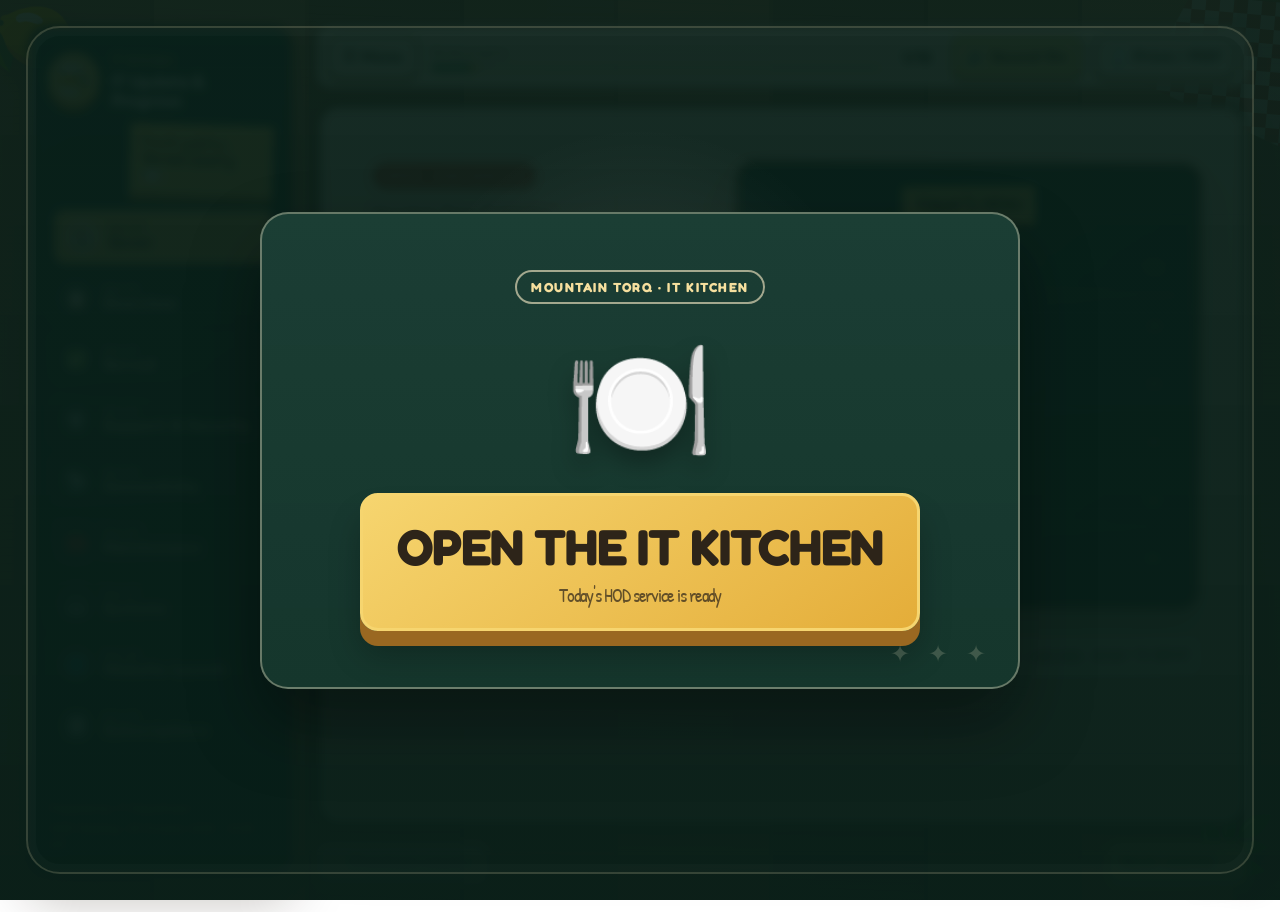
<file: index.html>
<!DOCTYPE html>
<html lang="en">
<head>
  <meta charset="UTF-8" />
  <meta name="viewport" content="width=device-width, initial-scale=1.0" />
  <meta name="theme-color" content="#17352d" />
  <title>IT Kitchen — HOD Update</title>
  <link rel="preconnect" href="https://fonts.googleapis.com">
  <link rel="preconnect" href="https://fonts.gstatic.com" crossorigin>
  <link href="https://fonts.googleapis.com/css2?family=Fredoka:wght@500;600;700&family=Nunito:wght@500;600;700;800;900&family=Patrick+Hand&display=swap" rel="stylesheet">
  <link rel="stylesheet" href="styles.css" />
</head>
<body class="presentation-locked">
  <div class="start-screen" id="startScreen" role="dialog" aria-modal="true" aria-label="Start presentation">
    <div class="start-kitchen-card">
      <div class="start-sign">MOUNTAIN TORQ · IT KITCHEN</div>
      <div class="start-cloche" aria-hidden="true">🍽️</div>
      <button class="start-presentation-btn" id="startPresentation" type="button">
        <span>OPEN THE IT KITCHEN</span>
        <small>Today's HOD service is ready</small>
      </button>
    </div>
  </div>

  <div class="table-prop prop-lemon" aria-hidden="true">🍋</div>
  <div class="table-prop prop-leaf" aria-hidden="true">🌿</div>
  <div class="table-prop prop-napkin" aria-hidden="true"></div>

  <div class="deck-shell">
    <aside class="sidebar" id="sidebar">
      <div class="brand-block">
        <div class="brand-mark">👨‍🍳</div>
        <div>
          <p class="brand-kicker">IT Kitchen</p>
          <h1 id="deckTitleSide">IT Update</h1>
        </div>
      </div>

      <div class="sidebar-note">Fresh updates.<br><strong>Served clearly.</strong> 🍽️</div>

      <nav id="slideNav" class="slide-nav" aria-label="Slide navigation"></nav>

      <div class="sidebar-footer">
        <span id="preparedBy"></span>
        <span id="reportDate"></span>
      </div>
    </aside>

    <main class="presentation">
      <div class="topbar">
        <button class="icon-btn" id="toggleSidebar" title="Toggle menu">☰ Menu</button>
        <div class="progress-wrap">
          <span class="progress-label">Service progress</span>
          <div class="progress-track"><div id="progressBar" class="progress-bar"></div></div>
        </div>
        <div class="slide-count"><span id="currentSlide">1</span>/<span id="totalSlides">1</span></div>
        <button class="sound-btn" id="soundToggle" type="button" aria-pressed="true" title="Turn presentation sounds on or off">🔊 Sound On</button>
        <button class="ghost-btn" onclick="window.print()">🧾 Print / PDF</button>
      </div>

      <section id="slideStage" class="slide-stage" aria-live="polite"></section>

      <div class="controls">
        <button id="prevBtn" class="control-btn">← Previous course</button>
        <button id="nextBtn" class="control-btn primary">Next course →</button>
      </div>
    </main>
  </div>

  <script src="data.js"></script>
  <script src="app.js"></script>
</body>
</html>
</file>
<file: styles.css>
:root {
  --ink: #f8f0d8;
  --muted: #d9c9a7;
  --chalk: #f7f1dc;
  --board: #16392f;
  --board-deep: #0d2922;
  --board-soft: #245245;
  --cream: #fff7e6;
  --paper: #fffaf0;
  --paper-line: #dfc89b;
  --red: #df4c34;
  --mustard: #e0aa35;
  --green: #5ca06d;
  --blue: #5a9ab5;
  --purple: #8a70a8;
  --orange: #d9813d;
  --brown: #704731;
  --wood1: #a96f45;
  --wood2: #bd8050;
  --wood3: #8e5a37;
  --shadow: 0 24px 55px rgba(28, 17, 8, .28);
  --paper-shadow: 0 14px 28px rgba(49, 30, 14, .18);
}

* { box-sizing: border-box; }

html { scroll-behavior: smooth; }

body {
  margin: 0;
  min-height: 100vh;
  font-family: "Nunito", Arial, sans-serif;
  color: #31251c;
  background:
    linear-gradient(rgba(255,255,255,.04), rgba(0,0,0,.04)),
    repeating-linear-gradient(
      90deg,
      var(--wood1) 0 150px,
      #9a613d 150px 154px,
      var(--wood2) 154px 305px,
      #a66b42 305px 309px,
      var(--wood3) 309px 460px,
      #7d4d30 460px 464px
    );
  background-attachment: fixed;
  overflow-x: hidden;
}

body::before {
  content: "";
  position: fixed;
  inset: 0;
  z-index: -1;
  pointer-events: none;
  opacity: .22;
  background:
    repeating-linear-gradient(2deg, rgba(53,26,11,.12) 0 1px, transparent 1px 8px),
    linear-gradient(90deg, transparent, rgba(255,255,255,.12), transparent);
}

button { font: inherit; }

/* ---------- START SCREEN ---------- */

body.presentation-locked { overflow: hidden; }

.start-screen {
  position: fixed;
  inset: 0;
  z-index: 9999;
  display: grid;
  place-items: center;
  padding: 24px;
  background:
    radial-gradient(circle at 50% 40%, rgba(255,255,255,.08), transparent 28%),
    linear-gradient(rgba(8,30,24,.94), rgba(8,30,24,.98)),
    repeating-linear-gradient(0deg, transparent 0 48px, rgba(255,255,255,.025) 48px 49px);
  transition: opacity .6s ease, visibility .6s ease;
}

.start-screen::before {
  content: "";
  position: absolute;
  inset: 26px;
  border: 2px solid rgba(244,231,190,.18);
  border-radius: 34px;
  box-shadow: inset 0 0 0 8px rgba(255,255,255,.015);
  pointer-events: none;
}

.start-kitchen-card {
  width: min(760px, 92vw);
  padding: clamp(30px, 5vw, 56px);
  border: 2px solid rgba(249,238,207,.36);
  border-radius: 28px;
  text-align: center;
  color: var(--chalk);
  background:
    linear-gradient(rgba(255,255,255,.025), rgba(0,0,0,.06)),
    var(--board);
  box-shadow: 0 35px 70px rgba(0,0,0,.38);
  position: relative;
  overflow: hidden;
}

.start-kitchen-card::after {
  content: "✦  ✦  ✦";
  position: absolute;
  right: 26px;
  bottom: 18px;
  color: rgba(255,245,212,.18);
  font-family: "Patrick Hand", cursive;
  font-size: 1.5rem;
  letter-spacing: .25em;
}

.start-sign {
  display: inline-block;
  padding: 7px 14px;
  border: 2px solid rgba(255,241,203,.6);
  border-radius: 999px;
  font-family: "Fredoka", sans-serif;
  font-size: .82rem;
  font-weight: 700;
  letter-spacing: .12em;
  color: #f6df9e;
}

.start-cloche {
  margin: 18px auto 8px;
  font-size: clamp(4rem, 10vw, 7.5rem);
  filter: drop-shadow(0 13px 12px rgba(0,0,0,.3));
  animation: clocheFloat 3s ease-in-out infinite;
}

.start-presentation-btn {
  display: grid;
  gap: 5px;
  width: min(560px, 100%);
  margin: 0 auto;
  padding: 20px 30px;
  border: 3px solid #f6d56f;
  border-radius: 18px;
  color: #2d2419;
  background: linear-gradient(145deg, #f6d56f, #e4ad39);
  box-shadow: 0 15px 0 #9a6821, 0 25px 32px rgba(0,0,0,.24);
  cursor: pointer;
  font-family: "Fredoka", sans-serif;
  font-size: clamp(1.55rem, 4vw, 3.15rem);
  font-weight: 700;
  letter-spacing: -.02em;
  transition: transform .18s ease, box-shadow .18s ease;
}

.start-presentation-btn small {
  font-family: "Patrick Hand", cursive;
  font-size: clamp(.95rem, 1.5vw, 1.25rem);
  font-weight: 400;
  opacity: .72;
}

.start-presentation-btn:hover,
.start-presentation-btn:focus-visible {
  outline: none;
  transform: translateY(-6px) rotate(-.5deg);
  box-shadow: 0 20px 0 #9a6821, 0 31px 38px rgba(0,0,0,.28);
}

.start-presentation-btn:active {
  transform: translateY(7px);
  box-shadow: 0 7px 0 #9a6821, 0 14px 20px rgba(0,0,0,.22);
}

.start-screen.is-leaving {
  opacity: 0;
  visibility: hidden;
}

.start-screen.is-leaving .start-kitchen-card {
  animation: ticketExit .7s cubic-bezier(.2,.8,.2,1) both;
}

body:not(.presentation-started) .deck-shell {
  transform: scale(.985);
  filter: blur(5px);
}

body.presentation-started .deck-shell {
  animation: serviceReveal .8s cubic-bezier(.2,.8,.2,1) both;
}

/* ---------- BACKGROUND PROPS ---------- */

.table-prop {
  position: fixed;
  z-index: 0;
  pointer-events: none;
  filter: drop-shadow(0 10px 12px rgba(48,25,11,.22));
}

.prop-lemon {
  top: -16px;
  left: -18px;
  font-size: 4.8rem;
  transform: rotate(-18deg);
}

.prop-leaf {
  right: 8px;
  bottom: 10px;
  font-size: 4rem;
  transform: rotate(8deg);
}

.prop-napkin {
  right: -24px;
  top: -2px;
  width: 160px;
  height: 150px;
  opacity: .58;
  transform: rotate(5deg);
  background:
    linear-gradient(45deg, #fff 25%, transparent 25% 75%, #fff 75%),
    linear-gradient(45deg, #fff 25%, #d94b37 25% 75%, #fff 75%);
  background-position: 0 0, 14px 14px;
  background-size: 28px 28px;
  clip-path: polygon(25% 0, 100% 0, 100% 100%, 0 62%);
  z-index: -1;
}

/* ---------- LAYOUT ---------- */

.deck-shell {
  position: relative;
  z-index: 1;
  min-height: 100vh;
  display: grid;
  grid-template-columns: 288px minmax(0, 1fr);
}

.sidebar {
  position: sticky;
  top: 18px;
  height: calc(100vh - 36px);
  margin: 18px 0 18px 18px;
  padding: 20px 17px;
  display: flex;
  flex-direction: column;
  gap: 15px;
  border: 4px solid #543621;
  border-radius: 22px;
  color: var(--chalk);
  background:
    repeating-linear-gradient(0deg, rgba(255,255,255,.018) 0 1px, transparent 1px 34px),
    linear-gradient(150deg, #1b4539, #0f3028);
  box-shadow: var(--shadow), inset 0 0 0 2px rgba(255,255,255,.04);
  transition: transform .25s ease, margin-left .25s ease;
}

.sidebar.hidden {
  margin-left: -288px;
  transform: translateX(-8px);
}

.brand-block {
  display: flex;
  align-items: center;
  gap: 12px;
}

.brand-mark {
  width: 54px;
  height: 54px;
  border-radius: 50%;
  display: grid;
  place-items: center;
  font-size: 1.8rem;
  background: #f2d06e;
  box-shadow: 0 7px 0 #a77023;
}

.brand-kicker {
  margin: 0 0 2px;
  color: #f4d27a;
  font-family: "Patrick Hand", cursive;
  font-size: 1.08rem;
}

.brand-block h1 {
  margin: 0;
  color: white;
  font-family: "Fredoka", sans-serif;
  font-size: 1.12rem;
  line-height: 1.05;
}

.sidebar-note {
  align-self: flex-end;
  width: 145px;
  padding: 10px 13px;
  color: #382817;
  background: #f4d76c;
  box-shadow: 0 8px 0 #a97629;
  transform: rotate(1.8deg);
  font-family: "Patrick Hand", cursive;
  font-size: 1.04rem;
  line-height: 1.03;
}

.slide-nav {
  min-height: 0;
  overflow-y: auto;
  display: grid;
  gap: 7px;
  padding-right: 4px;
}

.slide-nav::-webkit-scrollbar { width: 7px; }
.slide-nav::-webkit-scrollbar-thumb {
  background: rgba(247,239,215,.2);
  border-radius: 99px;
}

.slide-nav button {
  width: 100%;
  padding: 9px 10px;
  border: 1px dashed rgba(249,239,212,.16);
  border-radius: 12px;
  display: grid;
  grid-template-columns: 35px 1fr;
  gap: 9px;
  align-items: center;
  text-align: left;
  color: #ece1c4;
  background: rgba(255,255,255,.025);
  cursor: pointer;
  transition: transform .15s ease, background .15s ease, border-color .15s ease;
}

.slide-nav button:hover {
  transform: translateX(5px);
  background: rgba(255,255,255,.07);
}

.slide-nav button.active {
  color: #2d2419;
  border-color: #f2d06e;
  background: #f2d06e;
  transform: translateX(6px);
}

.nav-food {
  width: 35px;
  height: 35px;
  display: grid;
  place-items: center;
  border-radius: 50%;
  background: rgba(255,255,255,.1);
  font-size: 1.1rem;
}

.slide-nav button.active .nav-food { background: rgba(255,255,255,.45); }

.nav-copy {
  display: grid;
  gap: 1px;
  font-weight: 900;
  line-height: 1.06;
}

.nav-copy small {
  color: inherit;
  opacity: .6;
  font-size: .66rem;
}

.sidebar-footer {
  margin-top: auto;
  padding-top: 12px;
  display: grid;
  gap: 4px;
  border-top: 1px dashed rgba(247,239,215,.22);
  color: #d9c9a7;
  font-size: .76rem;
}

.presentation {
  min-width: 0;
  padding: 18px 22px 22px;
  display: grid;
  grid-template-rows: auto auto auto;
  gap: 13px;
}

.topbar {
  position: sticky;
  top: 10px;
  z-index: 10;
  padding: 9px 11px;
  display: flex;
  align-items: center;
  gap: 12px;
  border: 2px solid #5f422c;
  border-radius: 15px;
  background: rgba(255,248,231,.92);
  backdrop-filter: blur(12px);
  box-shadow: 0 8px 18px rgba(67,38,18,.14);
}

.icon-btn,
.ghost-btn,
.sound-btn,
.control-btn {
  padding: 9px 13px;
  border: 2px solid #6d4d34;
  border-radius: 12px;
  color: #35271d;
  background: #fff8e7;
  font-weight: 900;
  cursor: pointer;
  box-shadow: 0 4px 0 #c8a174;
  transition: transform .14s ease, box-shadow .14s ease;
}

.icon-btn:hover,
.ghost-btn:hover,
.sound-btn:hover,
.control-btn:hover:not(:disabled) {
  transform: translateY(-2px);
  box-shadow: 0 6px 0 #c8a174;
}

.progress-wrap {
  flex: 1;
  min-width: 90px;
}

.progress-label {
  display: block;
  margin-bottom: 3px;
  color: #6d503b;
  font-family: "Patrick Hand", cursive;
  font-size: .82rem;
}

.progress-track {
  height: 10px;
  overflow: hidden;
  border: 1px solid #d5bd92;
  border-radius: 99px;
  background: #ecddbc;
}

.progress-bar {
  height: 100%;
  border-radius: 99px;
  background: repeating-linear-gradient(90deg, #4e8d62 0 40px, #e0aa35 40px 80px, #d9533c 80px 120px);
  background-size: 120px 100%;
  animation: serviceBar 5s linear infinite;
}

.slide-count {
  min-width: 46px;
  text-align: center;
  font-family: "Fredoka", sans-serif;
  font-weight: 700;
}

.sound-btn {
  min-width: 112px;
  border-color: #97772f;
  background: #f5df8d;
}

.sound-btn.muted {
  color: #78695f;
  border-color: #a39484;
  background: #e7ddd1;
  box-shadow: none;
}

/* ---------- SLIDES ---------- */

.slide-stage { min-width: 0; overflow: visible; }

.slide {
  min-height: calc(100vh - 164px);
  position: relative;
  border-radius: 24px;
  animation: orderIn .45s ease both;
}

.wood-board-slide {
  padding: clamp(24px, 3vw, 40px);
  border: 5px solid #52351f;
  color: var(--chalk);
  background:
    repeating-linear-gradient(0deg, rgba(255,255,255,.018) 0 1px, transparent 1px 39px),
    linear-gradient(145deg, #19463a, #0f3028);
  box-shadow: var(--shadow), inset 0 0 0 2px rgba(255,255,255,.03);
}

.wood-board-slide::before {
  content: "";
  position: absolute;
  inset: 13px;
  border: 1px solid rgba(248,236,201,.13);
  border-radius: 16px;
  pointer-events: none;
}

.slide-header {
  position: relative;
  z-index: 1;
  max-width: 1000px;
  margin-bottom: 20px;
}

.paper-label {
  display: inline-block;
  padding: 5px 12px;
  margin-bottom: 8px;
  color: #302418;
  background: #f2d06e;
  box-shadow: 0 5px 0 #a97527;
  transform: rotate(-1deg);
  font-family: "Patrick Hand", cursive;
  font-size: 1.03rem;
  font-weight: 700;
}

.slide-header h2,
.closing-food-slide h2 {
  margin: 0;
  color: #fff6dc;
  font-family: "Fredoka", sans-serif;
  font-size: clamp(2rem, 4.6vw, 4.25rem);
  line-height: .98;
  letter-spacing: -.035em;
}

.slide-header p {
  margin: 8px 0 0;
  max-width: 920px;
  color: #d9cbaa;
  font-size: clamp(.98rem, 1.5vw, 1.16rem);
  line-height: 1.5;
  font-weight: 700;
}

/* ---------- HERO / MENU BOARD ---------- */

.hero-bento {
  padding: clamp(24px, 3.5vw, 44px);
  border: 5px solid #54351f;
  background:
    linear-gradient(rgba(255,250,235,.95), rgba(241,221,184,.95)),
    repeating-linear-gradient(90deg, transparent 0 54px, rgba(94,54,28,.05) 54px 55px);
  box-shadow: var(--shadow);
}

.kitchen-hero {
  display: grid;
  grid-template-columns: minmax(0, .85fr) minmax(420px, 1.15fr);
  gap: 28px;
  align-items: center;
}

.kitchen-copy {
  padding: 12px 4px 12px 10px;
}

.open-sign {
  display: inline-block;
  margin-bottom: 12px;
  padding: 6px 11px;
  border-radius: 999px;
  color: white;
  background: #d94c38;
  font-family: "Fredoka", sans-serif;
  font-size: .78rem;
  letter-spacing: .1em;
}

.hero-kicker {
  margin: 0 0 5px;
  color: #7b4a32;
  font-family: "Patrick Hand", cursive;
  font-size: 1.22rem;
}

.kitchen-copy h2 {
  margin: 0;
  color: #17352d;
  font-family: "Fredoka", sans-serif;
  font-size: clamp(3.5rem, 8vw, 7rem);
  line-height: .82;
  letter-spacing: -.06em;
}

.kitchen-copy h3 {
  margin: 14px 0 0;
  max-width: 560px;
  color: #5d3c2a;
  font-family: "Fredoka", sans-serif;
  font-size: clamp(1.25rem, 2.4vw, 2rem);
  line-height: 1.05;
}

.meeting-date {
  display: inline-block;
  margin-top: 13px;
  padding: 7px 12px;
  border: 2px dashed #ae8654;
  background: #fff9eb;
  font-weight: 900;
}

.chef-note {
  margin-top: 17px;
  max-width: 520px;
  padding: 11px 13px;
  border-left: 5px solid #e0aa35;
  background: #fff8e5;
  color: #5b402d;
  box-shadow: var(--paper-shadow);
  transform: rotate(-.5deg);
}

.special-board {
  padding: 20px;
  border: 5px solid #54351f;
  border-radius: 20px;
  color: var(--chalk);
  background:
    repeating-linear-gradient(0deg, rgba(255,255,255,.018) 0 1px, transparent 1px 38px),
    linear-gradient(145deg, #18483b, #0e2e26);
  box-shadow: 0 20px 30px rgba(45,27,14,.22), inset 0 0 0 2px rgba(255,255,255,.03);
  transform: rotate(.4deg);
}

.board-pin {
  display: table;
  margin: 0 auto 14px;
  padding: 5px 13px;
  color: #2c2218;
  background: #f2d06e;
  box-shadow: 0 5px 0 #a97527;
  font-family: "Patrick Hand", cursive;
  font-size: 1.25rem;
  font-weight: 700;
  transform: rotate(-1deg);
}

.menu-shortcut {
  width: 100%;
  padding: 10px 10px;
  border: 0;
  border-bottom: 1px dashed rgba(248,239,213,.22);
  display: grid;
  grid-template-columns: 35px 38px 1fr 22px;
  gap: 9px;
  align-items: center;
  color: #f6eed5;
  background: transparent;
  text-align: left;
  cursor: pointer;
  transition: transform .16s ease, background .16s ease;
}

.menu-shortcut:last-child { border-bottom: 0; }

.menu-shortcut:hover,
.menu-shortcut:focus-visible {
  outline: none;
  transform: translateX(7px);
  background: rgba(255,255,255,.06);
}

.menu-number {
  width: 29px;
  height: 29px;
  display: grid;
  place-items: center;
  border-radius: 50%;
  color: #2c2218;
  background: #f2d06e;
  font-family: "Fredoka", sans-serif;
  font-weight: 700;
}

.menu-icon { font-size: 1.3rem; }

.menu-copy {
  display: grid;
  gap: 2px;
}

.menu-copy strong {
  font-family: "Fredoka", sans-serif;
  font-size: 1rem;
}

.menu-copy small {
  color: #cfc1a2;
  font-size: .74rem;
}

.menu-arrow {
  color: #f2d06e;
  font-size: 1.15rem;
  font-weight: 900;
}

.hero-foot {
  margin-top: 18px;
  display: flex;
  justify-content: space-between;
  gap: 16px;
  align-items: center;
  color: #684632;
  font-weight: 800;
}

.napkin-copy {
  padding: 7px 10px;
  border: 1px dashed #9d7753;
  background: #fff7e6;
  font-family: "Patrick Hand", cursive;
  transform: rotate(-.8deg);
}

/* ---------- SUMMARY ---------- */

.red-tray {
  position: relative;
  z-index: 1;
  padding: 13px;
  border: 3px solid #71503a;
  border-radius: 18px;
  background: rgba(255,255,255,.035);
}

.summary-tray {
  display: grid;
  grid-template-columns: repeat(5, minmax(0, 1fr));
  gap: 10px;
}

.stat-food-card {
  min-height: 152px;
  padding: 14px 11px;
  display: grid;
  place-items: center;
  align-content: center;
  text-align: center;
  border: 2px solid #dac294;
  border-radius: 12px;
  color: #382b20;
  background:
    repeating-linear-gradient(0deg, #fffaf0 0 27px, #ead9b9 28px 29px);
  box-shadow: 0 8px 0 #a27d4f;
  transition: transform .16s ease;
}

.stat-food-card:hover { transform: translateY(-6px) rotate(-.5deg); }

.stat-food { font-size: 2.25rem; }

.stat-food-card strong {
  margin-top: 4px;
  font-family: "Fredoka", sans-serif;
  font-size: 2.35rem;
  line-height: .95;
}

.stat-food-card span {
  margin-top: 5px;
  font-size: .82rem;
  font-weight: 900;
  line-height: 1.06;
}

.tone-success strong { color: #3b8451; }
.tone-warning strong { color: #bd762e; }
.tone-info strong { color: #4a839b; }
.tone-purple strong { color: #765c91; }

.recipe-card {
  position: relative;
  z-index: 1;
  margin-top: 17px;
  padding: 20px 23px;
  border: 2px solid #dcc596;
  color: #453326;
  background:
    repeating-linear-gradient(0deg, #fffaf0 0 29px, #ead9b9 30px 31px);
  box-shadow: var(--paper-shadow);
  transform: rotate(.15deg);
}

.recipe-card::before {
  content: "CHEF'S NOTES";
  position: absolute;
  right: 18px;
  top: -13px;
  padding: 4px 10px;
  color: #302418;
  background: #f2d06e;
  box-shadow: 0 4px 0 #a97527;
  font-family: "Patrick Hand", cursive;
  font-size: .86rem;
  font-weight: 700;
  transform: rotate(2deg);
}

.recipe-card h3 {
  margin: 0;
  color: #17352d;
  font-family: "Patrick Hand", cursive;
  font-size: 1.75rem;
}

.recipe-pin { display: none; }

/* ---------- CARDS ---------- */

.food-card-grid {
  position: relative;
  z-index: 1;
  display: grid;
  grid-template-columns: repeat(auto-fit, minmax(min(100%, 330px), 1fr));
  gap: 14px;
}

.food-card-grid.single { grid-template-columns: 1fr; }

.food-card {
  position: relative;
  overflow: hidden;
  border: 2px solid #d5bb8e;
  border-radius: 11px;
  color: #3d2e22;
  background: #fff9eb;
  box-shadow: 0 9px 0 #9d774d, var(--paper-shadow);
  transition: transform .17s ease, box-shadow .17s ease;
}

.food-card:hover {
  transform: translateY(-6px) rotate(-.25deg);
  box-shadow: 0 14px 0 #9d774d, 0 22px 28px rgba(0,0,0,.15);
}

.food-card-top {
  min-height: 84px;
  padding: 10px 12px;
  display: grid;
  grid-template-columns: 64px 1fr;
  gap: 11px;
  align-items: center;
  border-bottom: 2px dashed #ddc797;
  background: #fff3d4;
}

.food-icon-bowl {
  width: 58px;
  height: 58px;
  display: grid;
  place-items: center;
  border: 2px solid #d8bd8c;
  border-radius: 50%;
  background: white;
  font-size: 2.15rem;
}

.food-card-title h3 {
  margin: 0 0 6px;
  color: #17352d;
  font-family: "Fredoka", sans-serif;
  font-size: 1.1rem;
  line-height: 1.05;
}

.food-card-body { padding: 3px 14px 15px; }

.card-corner {
  position: absolute;
  right: -9px;
  bottom: -9px;
  width: 38px;
  height: 38px;
  display: grid;
  place-items: center;
  border-radius: 50%;
  color: #fff7e3;
  background: #d94c38;
}

/* ---------- LISTS / BADGES ---------- */

.clean-list {
  margin: 12px 0 0;
  padding: 0;
  list-style: none;
  display: grid;
  gap: 8px;
}

.clean-list li {
  position: relative;
  padding-left: 23px;
  color: inherit;
  line-height: 1.45;
  font-weight: 700;
}

.clean-list li::before {
  content: "✓";
  position: absolute;
  left: 0;
  top: 0;
  color: #4d9761;
  font-weight: 1000;
}

.badge {
  display: inline-flex;
  align-items: center;
  padding: 4px 8px;
  border: 2px solid currentColor;
  border-radius: 999px;
  background: rgba(255,255,255,.65);
  font-size: .68rem;
  font-weight: 1000;
  line-height: 1;
  white-space: nowrap;
}

.badge.success { color: #3d8451; background: #e8f3e8; }
.badge.warning { color: #b66d25; background: #fff0ce; }
.badge.info { color: #4e8296; background: #e6f2f5; }
.badge.purple { color: #725889; background: #efe9f7; }
.badge.neutral { color: #74665a; background: #eee7de; }

/* ---------- TIMELINE / KITCHEN CHECK ---------- */

.serving-line {
  position: relative;
  z-index: 1;
  display: grid;
  gap: 12px;
}

.serving-step {
  padding: 12px 14px;
  display: grid;
  grid-template-columns: 66px 42px 1fr;
  gap: 12px;
  align-items: center;
  border: 2px solid #d7bf91;
  border-radius: 10px;
  color: #3e3024;
  background:
    repeating-linear-gradient(0deg, #fffaf0 0 27px, #ead9b9 28px 29px);
  box-shadow: 0 8px 0 #9c774e;
  transition: transform .16s ease;
}

.serving-step:hover { transform: translateX(7px); }

.serving-food {
  width: 58px;
  height: 58px;
  display: grid;
  place-items: center;
  border: 2px solid #d8bd8c;
  border-radius: 50%;
  background: white;
  font-size: 2.15rem;
}

.serving-number {
  width: 36px;
  height: 36px;
  display: grid;
  place-items: center;
  border-radius: 50%;
  color: #2c241a;
  background: #f2d06e;
  font-family: "Fredoka", sans-serif;
  font-weight: 700;
}

.timeline-title-row {
  display: flex;
  align-items: start;
  justify-content: space-between;
  gap: 10px;
}

.timeline-title-row h3,
.serving-copy h3,
.ticket-content h3 {
  margin: 0;
  color: #17352d;
  font-family: "Fredoka", sans-serif;
  font-size: 1.08rem;
}

.serving-copy p {
  margin: 5px 0 0;
  color: #5f4c3e;
  line-height: 1.46;
  font-weight: 700;
}

/* ---------- TABLE / RECEIPT ---------- */

.menu-table-wrap {
  position: relative;
  z-index: 1;
  overflow: hidden;
  border: 2px solid #d4bc90;
  border-radius: 10px;
  color: #3d2f24;
  background: #fffaf0;
  box-shadow: 0 10px 0 #9c774e, var(--paper-shadow);
}

.menu-table-title {
  padding: 10px 15px;
  color: #2e241b;
  background: #f2d06e;
  font-family: "Patrick Hand", cursive;
  font-size: 1.4rem;
  font-weight: 700;
}

.table-scroll { overflow-x: auto; }

table {
  width: 100%;
  min-width: 760px;
  border-collapse: collapse;
}

th, td {
  padding: 12px 14px;
  border-bottom: 1px dashed #d7bf91;
  text-align: left;
  vertical-align: top;
  line-height: 1.4;
}

th {
  color: #17352d;
  background: #fff1cf;
  font-family: "Fredoka", sans-serif;
  font-size: .78rem;
  text-transform: uppercase;
  letter-spacing: .05em;
}

td { font-weight: 700; }

tbody tr:hover td { background: #fff4db; }

.row-food {
  display: inline-grid;
  place-items: center;
  width: 32px;
  height: 32px;
  margin-right: 8px;
  border: 2px solid #d9bf90;
  border-radius: 50%;
  background: white;
  vertical-align: middle;
}

/* ---------- ACTION TICKETS ---------- */

.ticket-grid {
  position: relative;
  z-index: 1;
  display: grid;
  grid-template-columns: repeat(auto-fit, minmax(min(100%, 390px), 1fr));
  gap: 13px;
}

.order-ticket {
  position: relative;
  min-height: 140px;
  padding: 14px 14px 14px 61px;
  border: 2px solid #d2b88b;
  border-radius: 7px;
  color: #3e3024;
  background:
    repeating-linear-gradient(0deg, #fffaf0 0 26px, #ead9b9 27px 28px);
  box-shadow: 0 9px 0 #9b764d, var(--paper-shadow);
  transform: rotate(-.25deg);
  transition: transform .16s ease;
}

.order-ticket:nth-child(even) { transform: rotate(.25deg); }
.order-ticket:hover { transform: translateY(-5px) rotate(0); }

.order-ticket::before {
  content: "";
  position: absolute;
  left: 48px;
  top: 0;
  bottom: 0;
  border-left: 2px dashed #e2a49a;
}

.ticket-number {
  position: absolute;
  left: 10px;
  top: 12px;
  color: #c94d38;
  font-family: "Patrick Hand", cursive;
  font-size: 1.65rem;
}

.ticket-content h3 { padding-right: 92px; }

.ticket-meta {
  margin-top: 11px;
  display: grid;
  grid-template-columns: 1fr 1fr;
  gap: 8px;
  color: #665142;
  font-size: .82rem;
}

.order-ticket > .badge {
  position: absolute;
  top: 10px;
  right: 10px;
}

/* ---------- CONTROLS ---------- */

.controls {
  display: flex;
  justify-content: space-between;
  gap: 12px;
}

.control-btn.primary {
  color: #2e241b;
  border-color: #9c7424;
  background: #f2d06e;
}

.control-btn:disabled {
  opacity: .38;
  cursor: not-allowed;
}

/* ---------- CLOSING ---------- */

.closing-food-slide {
  min-height: calc(100vh - 164px);
  padding: clamp(30px, 5vw, 70px);
  display: flex;
  flex-direction: column;
  justify-content: center;
  align-items: center;
  text-align: center;
  border: 5px solid #54351f;
  color: #31251c;
  background: linear-gradient(#fff8e7, #ecd5aa);
  box-shadow: var(--shadow);
}

.closing-food-slide h2 { color: #17352d; }

.dessert-plate {
  width: 170px;
  height: 170px;
  margin-bottom: 10px;
  display: grid;
  place-items: center;
  border: 12px solid #f2dfb7;
  border-radius: 50%;
  background: white;
  box-shadow: 0 13px 20px rgba(62,36,17,.18);
  font-size: 5.5rem;
  animation: dessertFloat 4s ease-in-out infinite;
}

.closing-subtitle {
  color: #6e513c;
  font-weight: 700;
  font-size: 1.08rem;
}

.closing-note {
  max-width: 820px;
  margin-top: 14px;
  padding: 17px 20px;
  text-align: left;
  border: 2px solid #d7bd8d;
  background:
    repeating-linear-gradient(0deg, #fffaf0 0 28px, #ead9b9 29px 30px);
  box-shadow: var(--paper-shadow);
}

.closing-note h3 {
  margin: 0;
  color: #17352d;
  font-family: "Patrick Hand", cursive;
  font-size: 1.5rem;
}

.thank-you-sticker {
  margin-top: 18px;
  padding: 8px 14px;
  color: #2d2419;
  background: #f2d06e;
  box-shadow: 0 6px 0 #a97527;
  transform: rotate(-2deg);
  font-family: "Patrick Hand", cursive;
  font-size: 1.35rem;
}

/* ---------- ANIMATION ---------- */

@keyframes clocheFloat {
  0%, 100% { transform: translateY(0) rotate(-2deg); }
  50% { transform: translateY(-8px) rotate(2deg); }
}

@keyframes ticketExit {
  to { opacity: 0; transform: translateY(-35px) scale(.92) rotate(-1deg); }
}

@keyframes serviceReveal {
  from { opacity: 0; transform: scale(.97); filter: blur(6px); }
  to { opacity: 1; transform: scale(1); filter: blur(0); }
}

@keyframes orderIn {
  from { opacity: 0; transform: translateY(14px) scale(.992); }
  to { opacity: 1; transform: translateY(0) scale(1); }
}

@keyframes dessertFloat {
  0%, 100% { transform: translateY(0) rotate(-2deg); }
  50% { transform: translateY(-8px) rotate(2deg); }
}

@keyframes serviceBar {
  from { background-position: 0 0; }
  to { background-position: 120px 0; }
}

/* ---------- RESPONSIVE ---------- */

@media (max-width: 1100px) {
  .deck-shell { grid-template-columns: 1fr; }

  .sidebar {
    position: fixed;
    z-index: 30;
    top: 0;
    left: 0;
    width: 288px;
    height: 100vh;
    margin: 0;
    border-radius: 0 22px 22px 0;
  }

  .sidebar.hidden {
    margin-left: 0;
    transform: translateX(-100%);
  }

  .presentation { padding: 14px; }

  .kitchen-hero {
    grid-template-columns: 1fr;
  }

  .summary-tray {
    grid-template-columns: repeat(3, minmax(0, 1fr));
  }
}

@media (max-width: 720px) {
  .table-prop { display: none; }

  .topbar { flex-wrap: wrap; }
  .progress-wrap { order: 3; flex-basis: 100%; }
  .sound-btn { min-width: 102px; padding-inline: 9px; }
  .ghost-btn { margin-left: auto; }

  .hero-bento,
  .wood-board-slide {
    padding: 20px;
  }

  .kitchen-copy h2 {
    font-size: clamp(3.2rem, 18vw, 5.6rem);
  }

  .special-board { padding: 14px; }

  .menu-shortcut {
    grid-template-columns: 31px 32px 1fr 18px;
    padding-inline: 5px;
  }

  .summary-tray { grid-template-columns: 1fr 1fr; }

  .food-card-grid,
  .ticket-grid { grid-template-columns: 1fr; }

  .serving-step {
    grid-template-columns: 54px 34px 1fr;
    padding: 10px;
  }

  .serving-food {
    width: 50px;
    height: 50px;
    font-size: 1.85rem;
  }

  .ticket-meta { grid-template-columns: 1fr; }

  .controls {
    position: sticky;
    bottom: 8px;
    z-index: 12;
  }
}

@media (prefers-reduced-motion: reduce) {
  *, *::before, *::after {
    animation-duration: .01ms !important;
    animation-iteration-count: 1 !important;
    transition-duration: .01ms !important;
    scroll-behavior: auto !important;
  }
}

@media print {
  body {
    color: black;
    background: white;
  }

  body::before,
  .table-prop,
  .start-screen,
  .sidebar,
  .topbar,
  .controls {
    display: none !important;
  }

  .deck-shell,
  .presentation {
    display: block;
    padding: 0;
  }

  .slide {
    min-height: auto;
    page-break-after: always;
    border: 0;
    box-shadow: none;
    animation: none;
  }

  .hero-bento,
  .wood-board-slide,
  .closing-food-slide {
    color: black;
    background: white;
  }

  .slide-header h2,
  .slide-header p,
  .closing-food-slide h2 {
    color: black !important;
  }
}
</file>
